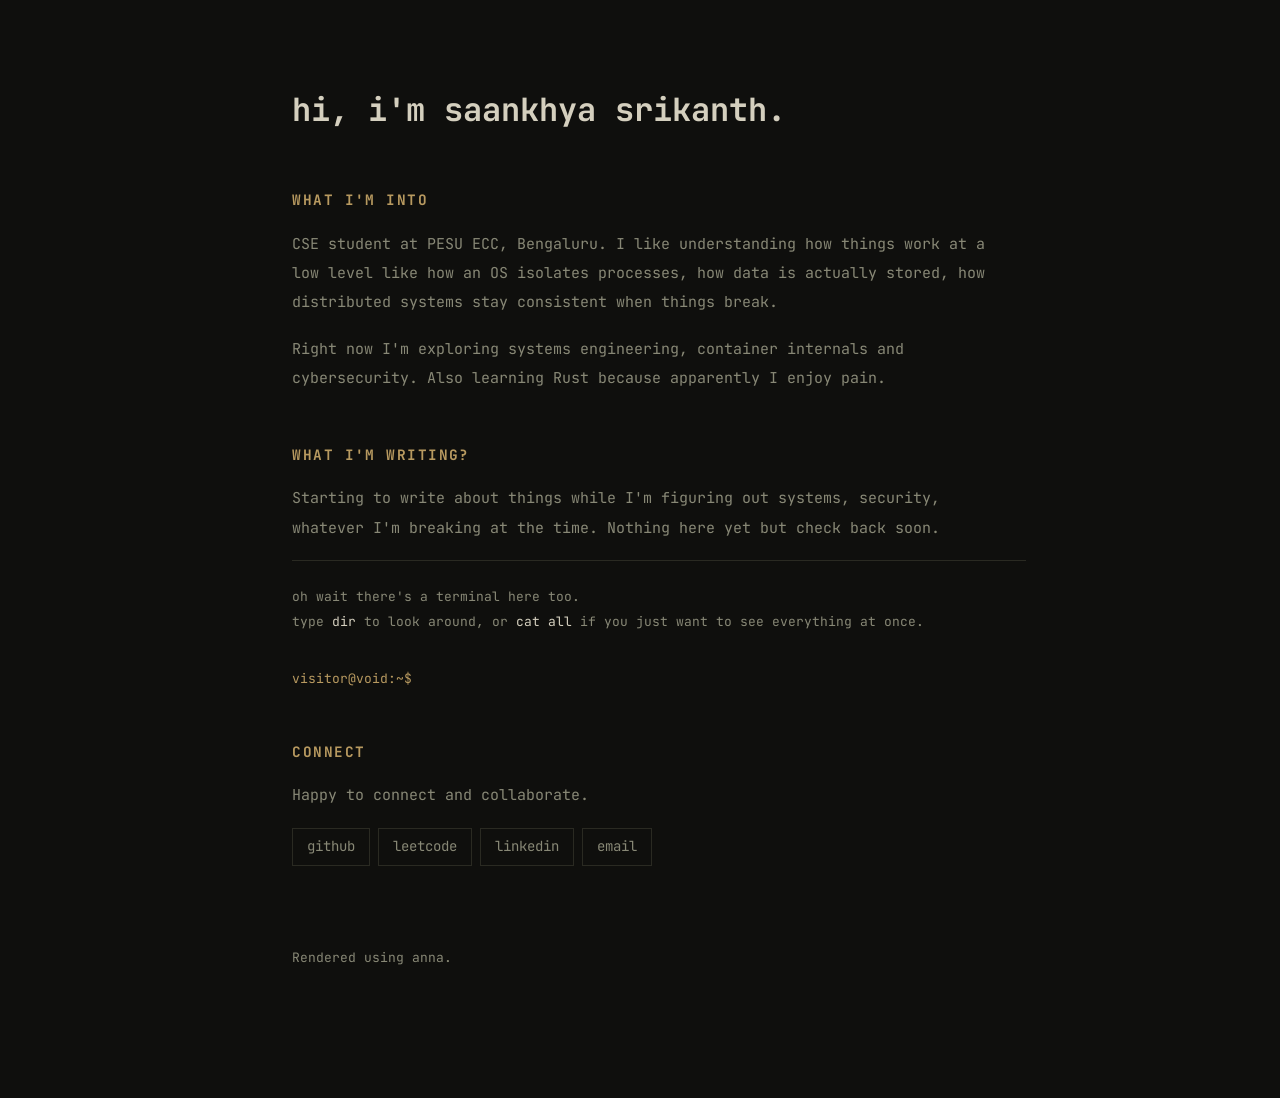
<file: index.html>
<!doctype html>
<html lang="en">
<head>
<meta charset="UTF-8"/>
<meta name="viewport" content="width=device-width, initial-scale=1.0"/>
<title>saankhya srikanth</title>
<meta name="description" content="CSE student at PESU ECC exploring systems engineering, distributed systems, and cybersecurity."/>
<link rel="preconnect" href="https://fonts.googleapis.com"/>
<link rel="preconnect" href="https://fonts.gstatic.com" crossorigin/>
<link href="https://fonts.googleapis.com/css2?family=JetBrains+Mono:ital,wght@0,300;0,400;0,700;1,300&display=swap" rel="stylesheet"/>
<style>
*{box-sizing:border-box;margin:0;padding:0}
:root{--bg:#0f0f0d;--fg:#d4cfbe;--muted:#888876;--dim:#2a2a22;--accent:#b89a60;--mono:"JetBrains Mono",monospace;}
html,body{background:var(--bg);color:var(--fg);font-family:var(--mono);font-size:16px;line-height:1.85;min-height:100vh}
#pg{max-width:900px;margin:0 auto;padding:5rem clamp(1.5rem, 5vw, 4rem) 8rem;padding-left:clamp(3rem, 8vw, 7rem)}
h1{font-size:2rem;font-weight:700;color:var(--fg);margin-bottom:1.8rem}
h2{font-size:.9rem;font-weight:700;color:var(--accent);margin:3rem 0 1rem;letter-spacing:.1em;text-transform:uppercase}
p{color:var(--muted);font-size:15px;line-height:1.95;margin-bottom:1.1rem;max-width:700px}
ul{list-style:none;margin-bottom:1rem}
ul li{color:var(--muted);font-size:14px;padding:.3rem 0;max-width:700px;line-height:1.8}
ul li::before{content:"-- ";color:var(--dim)}
ul li strong{color:var(--fg);font-weight:400}
hr{border:none;border-top:1px solid var(--dim);margin:0.5rem 0}
.links{display:flex;flex-wrap:wrap;gap:.5rem;margin-top:.5rem}
.lnk{color:var(--muted);text-decoration:none;font-size:14px;padding:5px 14px;border:1px solid var(--dim);transition:all .15s}
.lnk:hover{color:var(--fg);border-color:var(--muted)}
#term-wrap{padding-top:1rem}
#term-hint{font-size:13px;color:var(--muted);margin-bottom:2rem;line-height:1.9}
#term-hint span{color:var(--fg)}
#term-output{margin-bottom:1.2rem;min-height:0}
.irow{display:flex;align-items:center}
.pr{color:var(--accent);flex-shrink:0;margin-right:.5rem;font-size:13px;white-space:nowrap}
#cmd{background:transparent;border:none;outline:none;color:var(--fg);font-family:var(--mono);font-size:15px;flex:1;caret-color:var(--accent);-webkit-appearance:none;box-shadow:none}
.tree-row{display:flex;align-items:baseline;gap:.6rem;padding:.18rem 0;font-size:14px}
.br{color:var(--dim);user-select:none;flex-shrink:0}
.dn{color:var(--fg)}.fn{color:var(--muted)}.xn{color:var(--fg);font-style:italic}.nt{color:var(--muted);font-size:12px}
.sh{color:var(--accent);font-size:11px;letter-spacing:.1em;text-transform:uppercase;margin-bottom:1rem}
.proj-item{padding:.65rem 0;border-bottom:1px solid var(--dim)}
.proj-item:last-child{border-bottom:none}
.proj-top{display:flex;justify-content:space-between;gap:.5rem;margin-bottom:.3rem}
.pname{color:var(--fg);font-size:14px}.plang{color:var(--muted);font-size:12px}
.pdesc{color:var(--muted);font-size:13.5px;line-height:1.7}
.kv{display:grid;grid-template-columns:auto 1fr;gap:.5rem 2.5rem;font-size:14px}
.kk{color:var(--accent)}.kvv{color:var(--muted)}
.dump-sep{border:none;border-top:1px solid var(--dim);margin:2.5rem 0}
.dump-lbl{font-size:10px;letter-spacing:.12em;text-transform:uppercase;color:var(--muted);margin-bottom:1rem}
.dump-lbl em{color:var(--accent);font-style:normal}
.t-err{color:var(--muted);font-size:13px}.t-err span{color:var(--fg)}
.t-ok{color:var(--muted);font-size:13px;line-height:2.4}
.blog-soon{font-size:13px;color:var(--muted);font-style:italic}
</style>
</head>
<body>
<div id="pg">

  <h1>hi, i'm saankhya srikanth.</h1>
    <h2>what i'm into</h2>
  <p>CSE student at PESU ECC, Bengaluru. I like understanding how things work at a low level like how an OS isolates processes, how data is actually stored, how distributed systems stay consistent when things break.</p>
  <p>Right now I'm exploring systems engineering, container internals and cybersecurity. Also learning Rust because apparently I enjoy pain.</p>


  <h2>what i'm writing?</h2>
  <p>Starting to write about things while I'm figuring out  systems, security, whatever I'm breaking at the time. Nothing here yet but check back soon.</p>

 

  <hr>

  <div id="term-wrap">
    <div id="term-hint">oh wait there's a terminal here too.<br>type <span>dir</span> to look around, or <span>cat all</span> if you just want to see everything at once.</div>
    <div id="term-output"></div>
    <div class="irow">
      <span class="pr" id="pr">visitor@void:~$ </span>
      <input id="cmd" type="text" autocomplete="off" spellcheck="false">
    </div>
  </div>

   <h2>connect</h2>
  <p>Happy to connect and collaborate.</p>
  <div class="links">
    <a class="lnk" href="https://github.com/SaankLeo" target="_blank">github</a>
    <a class="lnk" href="https://leetcode.com/u/SaankLeo/" target="_blank">leetcode</a>
    <a class="lnk" href="https://www.linkedin.com/in/saankhya-srikanth-251b291b7/" target="_blank">linkedin</a>
    <a class="lnk" href="mailto:saankhyas18@gmail.com">email</a>
  </div>
<div style="margin-top:5rem;color:var(--muted);font-size:13px">
  Rendered using anna.
</div>
</div>
<script>
var P=[
  {n:"Mocker",l:"C / Go",d:"Container runtime from scratch &#8212; namespace isolation, cgroups, process containment. Grew out of Potato CPU, a custom x86-style emulator with registers, memory management, and a fetch-decode-execute pipeline."},
  {n:"RadFS",l:"AIEP",d:"FUSE-based userspace filesystem. Adaptive radix tree indexing for efficient path resolution. Prefix compression to cut memory overhead."},
  {n:"Frame",l:"founding team",d:"Node-based workflow editor for media generation pipelines. Orchestration systems, deployment automation, cloud infrastructure."},
  {n:"How I Met Your Password",l:"Flask + JS",d:"Local security dashboard &#8212; breach checks via Have I Been Pwned API, OSINT lookups, local port scanning. No cloud, no external storage."},
  {n:"Algorithm Optimization",l:"Python",d:"A* search and Q-learning for pathfinding and decision-making. Heuristic performance evaluation and time-space trade-off analysis."}
];

function projList(){
  var o='<div class="sh">projects</div>';
  for(var i=0;i<P.length;i++) o+='<div class="proj-item"><div class="proj-top"><span class="pname">'+P[i].n+'</span><span class="plang">'+P[i].l+'</span></div><div class="pdesc">'+P[i].d+'</div></div>';
  return o;
}

var PAGES={
  "~/dir":function(){
    return '<div class="tree-row"><span class="br">.</span></div>'+
    '<div class="tree-row"><span class="br">&#9500;&#9472;&#9472;</span><span class="dn">projects/</span></div>'+
    '<div class="tree-row"><span class="br">&#9474;&nbsp;&nbsp;&#9500;&#9472;&#9472;</span><span class="xn">Frame</span><span class="nt">&nbsp;founding team</span></div>'+
    '<div class="tree-row"><span class="br">&#9474;&nbsp;&nbsp;&#9500;&#9472;&#9472;</span><span class="fn">Mocker</span><span class="nt">&nbsp;container runtime</span></div>'+
    '<div class="tree-row"><span class="br">&#9474;&nbsp;&nbsp;&#9500;&#9472;&#9472;</span><span class="fn">RadFS</span><span class="nt">&nbsp;userspace filesystem</span></div>'+
    '<div class="tree-row"><span class="br">&#9474;&nbsp;&nbsp;&#9500;&#9472;&#9472;</span><span class="fn">How I Met Your Password</span><span class="nt">&nbsp;security</span></div>'+
    '<div class="tree-row"><span class="br">&#9474;&nbsp;&nbsp;&#9492;&#9472;&#9472;</span><span class="fn">Algorithm Optimization</span><span class="nt">&nbsp;A* &middot; Q-learning</span></div>'+
    '<div class="tree-row"><span class="br">&#9500;&#9472;&#9472;</span><span class="dn">skills/</span></div>'+
    '<div class="tree-row"><span class="br">&#9500;&#9472;&#9472;</span><span class="dn">blogs/</span></div>'+
    '<div class="tree-row"><span class="br">&#9492;&#9472;&#9472;</span><span class="fn">contact.md</span></div>';
  },
  "~/projects":projList,
  "~/projects/frame":function(){return '<div class="sh">Frame</div><div class="pdesc" style="font-size:13px;line-height:1.8">Node-based workflow editor for media generation and processing pipelines. Built orchestration systems connecting editor workflows, asset processing, and generation services. Deployment automation and cloud infrastructure setup.</div>';},
  "~/projects/mocker":function(){return '<div class="sh">Mocker</div><div class="pdesc" style="font-size:13px;line-height:1.8">Building a container runtime from scratch. Namespace isolation, cgroups, and process containment &#8212; understanding how Docker-style isolation actually works under the hood.<br><br>Grew out of Potato CPU, a custom x86-style emulator with registers, memory management, stack operations, and a fetch-decode-execute pipeline.</div>';},
  "~/projects/radfs":function(){return '<div class="sh">RadFS</div><div class="pdesc" style="font-size:13px;line-height:1.8">FUSE-based userspace filesystem implementing core VFS operations. Adaptive radix tree indexing for efficient path resolution. Prefix compression to reduce memory overhead. Built collaboratively as part of the AIEP program.</div>';},
  "~/projects/hibp":function(){return '<div class="sh">How I Met Your Password</div><div class="pdesc" style="font-size:13px;line-height:1.8">A lightweight local security dashboard. Password breach checks via the Have I Been Pwned API, OSINT lookups, and local port scanning. Runs entirely locally &#8212; no cloud dependencies, no external data storage.</div>';},
  "~/projects/algo":function(){return '<div class="sh">Algorithm Optimization</div><div class="pdesc" style="font-size:13px;line-height:1.8">A* search and Q-learning for pathfinding and decision-making. Heuristic performance evaluation and time-space trade-off analysis.</div>';},
  "~/skills":function(){
    return '<div class="sh">stack</div><div class="kv">'+
    '<span class="kk">languages</span><span class="kvv">C++ &middot; Python &middot; Go &middot; C &middot; C# &middot; SQL &middot; Rust (learning)</span>'+
    '<span class="kk">security</span><span class="kvv">OSINT &middot; reverse engineering &middot; vulnerability research</span>'+
    '<span class="kk">systems</span><span class="kvv">Linux &middot; memory management &middot; Docker &middot; networking</span>'+
    '<span class="kk">tools</span><span class="kvv">Git &middot; Linux CLI &middot; FastAPI &middot; Flask</span>'+
    '<span class="kk">clubs</span><span class="kvv">Layer 8 &middot; ACM PESU (webmaster) &middot; HSP &middot; QQC</span>'+
    '</div>';
  },
  "~/blogs":function(){return '<div class="sh">blogs</div><div class="blog-soon">nothing here yet &#8212; but soon.</div>';},
  "~/contact":function(){
    return '<div class="sh">contact</div><div class="links">'+
    '<a class="lnk" href="https://github.com/SaankLeo" target="_blank">github</a>'+
    '<a class="lnk" href="https://leetcode.com/u/SaankLeo/" target="_blank">leetcode</a>'+
    '<a class="lnk" href="https://www.linkedin.com/in/saankhya-srikanth-251b291b7/" target="_blank">linkedin</a>'+
    '<a class="lnk" href="mailto:saankhyas18@gmail.com">email</a>'+
    '</div>';
  }
};

function allPage(){
  return '<div style="margin-bottom:1.8rem"><div class="dump-lbl">&#8212; <em>whoami</em> &#8212;</div>'+
  '<div style="color:var(--fg);margin-bottom:.5rem">Saankhya Srikanth</div>'+
  '<div style="color:var(--muted);font-size:13px;line-height:1.9">CSE student at PESU ECC, Bengaluru.<br>Exploring systems engineering, distributed systems, and cybersecurity.<br>Into container internals, isolation primitives, and reliability at scale. Learning Rust.</div></div>'+
  '<div class="dump-sep"></div>'+
  '<div style="margin-bottom:1.8rem"><div class="dump-lbl">&#8212; <em>projects/</em> &#8212;</div>'+projList()+'</div>'+
  '<div class="dump-sep"></div>'+
  '<div style="margin-bottom:1.8rem"><div class="dump-lbl">&#8212; <em>skills/</em> &#8212;</div>'+
  '<div class="kv">'+
  '<span class="kk">languages</span><span class="kvv">C++ &middot; Python &middot; Go &middot; C &middot; C# &middot; SQL &middot; Rust (learning)</span>'+
  '<span class="kk">security</span><span class="kvv">OSINT &middot; reverse engineering &middot; vulnerability research</span>'+
  '<span class="kk">systems</span><span class="kvv">Linux &middot; memory management &middot; Docker &middot; networking</span>'+
  '<span class="kk">tools</span><span class="kvv">Git &middot; Linux CLI &middot; FastAPI &middot; Flask</span>'+
  '<span class="kk">clubs</span><span class="kvv">Layer 8 &middot; ACM PESU (webmaster) &middot; HSP &middot; QQC</span>'+
  '</div></div>'+
  '<div class="dump-sep"></div>'+
  '<div style="margin-bottom:1.8rem"><div class="dump-lbl">&#8212; <em>blogs/</em> &#8212;</div><div class="blog-soon">nothing here yet &#8212; but soon.</div></div>'+
  '<div class="dump-sep"></div>'+
  '<div><div class="dump-lbl">&#8212; <em>contact.md</em> &#8212;</div>'+
  '<div class="links">'+
  '<a class="lnk" href="https://github.com/SaankLeo" target="_blank">github</a>'+
  '<a class="lnk" href="https://leetcode.com/u/SaankLeo/" target="_blank">leetcode</a>'+
  '<a class="lnk" href="https://www.linkedin.com/in/saankhya-srikanth-251b291b7/" target="_blank">linkedin</a>'+
  '<a class="lnk" href="mailto:saankhyas18@gmail.com">email</a>'+
  '</div></div>';
}

var MAP={
  "dir":"~/dir","ls":"~/dir",
  "cd projects":"~/projects","projects":"~/projects","cat projects":"~/projects",
  "cat frame":"~/projects/frame","cd projects/frame":"~/projects/frame",
  "cat mocker":"~/projects/mocker","cd projects/mocker":"~/projects/mocker",
  "cat radfs":"~/projects/radfs","cd projects/radfs":"~/projects/radfs",
  "cat hibp":"~/projects/hibp","cat how i met your password":"~/projects/hibp","cd projects/hibp":"~/projects/hibp",
  "cat algo":"~/projects/algo","cat algorithm optimization":"~/projects/algo","cd projects/algo":"~/projects/algo",
  "cd skills":"~/skills","cat skills":"~/skills",
  "cd blogs":"~/blogs","cat blogs":"~/blogs",
  "cat contact.md":"~/contact","cat contact":"~/contact","contact":"~/contact",
  "clear":"__clear__","cd ~":"__home__","cd":"__home__","cd ..":"__up__","..":"__up__"
};

var cur="~";
function getPrompt(){return "visitor@void:"+cur+"$ ";}
function set(h){document.getElementById("term-output").innerHTML=h;}

function go(to){
  if(!PAGES[to]){set('<div class="t-err">no such file: <span>'+to.replace("~/","")+'</span> &#8212; try <span>dir</span></div>');return;}
  cur=to;set(PAGES[to]());document.getElementById("pr").textContent=getPrompt();
}

var inp=document.getElementById("cmd");
inp.addEventListener("keydown",function(e){
  if(e.key!=="Enter")return;
  var v=inp.value.trim();inp.value="";
  if(!v)return;
  var low=v.toLowerCase().replace(/\s+/g," ").replace(/\/$/,"");
  if(low==="cat all"){cur="~";set(allPage());document.getElementById("pr").textContent=getPrompt();return;}
  if(low==="clear"){cur="~";set("");document.getElementById("pr").textContent=getPrompt();return;}
  if(low==="cd ~"||low==="cd"||low==="home"){cur="~";set("");document.getElementById("pr").textContent=getPrompt();return;}
  if(low==="cd .."||low===".."){var p=cur.split("/");cur=p.length>1?p.slice(0,-1).join("/"):"~";set("");document.getElementById("pr").textContent=getPrompt();return;}
  if(low==="help"){set('<div class="t-ok">dir &nbsp;&nbsp;&nbsp;&nbsp;&nbsp;&nbsp;&nbsp;&nbsp;&nbsp;&#8212; list files<br>cat all &nbsp;&nbsp;&nbsp;&nbsp;&#8212; view entire site<br>cd &lt;folder&gt; &#8212; go into folder<br>cat &lt;file&gt; &nbsp;&#8212; open a file<br>cd .. &nbsp;&nbsp;&nbsp;&nbsp;&nbsp;&nbsp;&#8212; go back</div>');return;}
  if(MAP[low]){go(MAP[low]);return;}
  var strip=low.replace(/^(cd |cat )/,"").replace(/\.md$/,"").replace(/\.cpp$/,"").replace(/\.py$/,"");
  if(PAGES["~/"+strip]){go("~/"+strip);return;}
  if(PAGES["~/projects/"+strip]){go("~/projects/"+strip);return;}
  set('<div class="t-err">command not found: <span>'+v+'</span> &#8212; type <span>help</span></div>');
});

document.getElementById("pg").addEventListener("click",function(e){if(!e.target.closest("a"))inp.focus();});
</script>
</body>
</html>
</file>
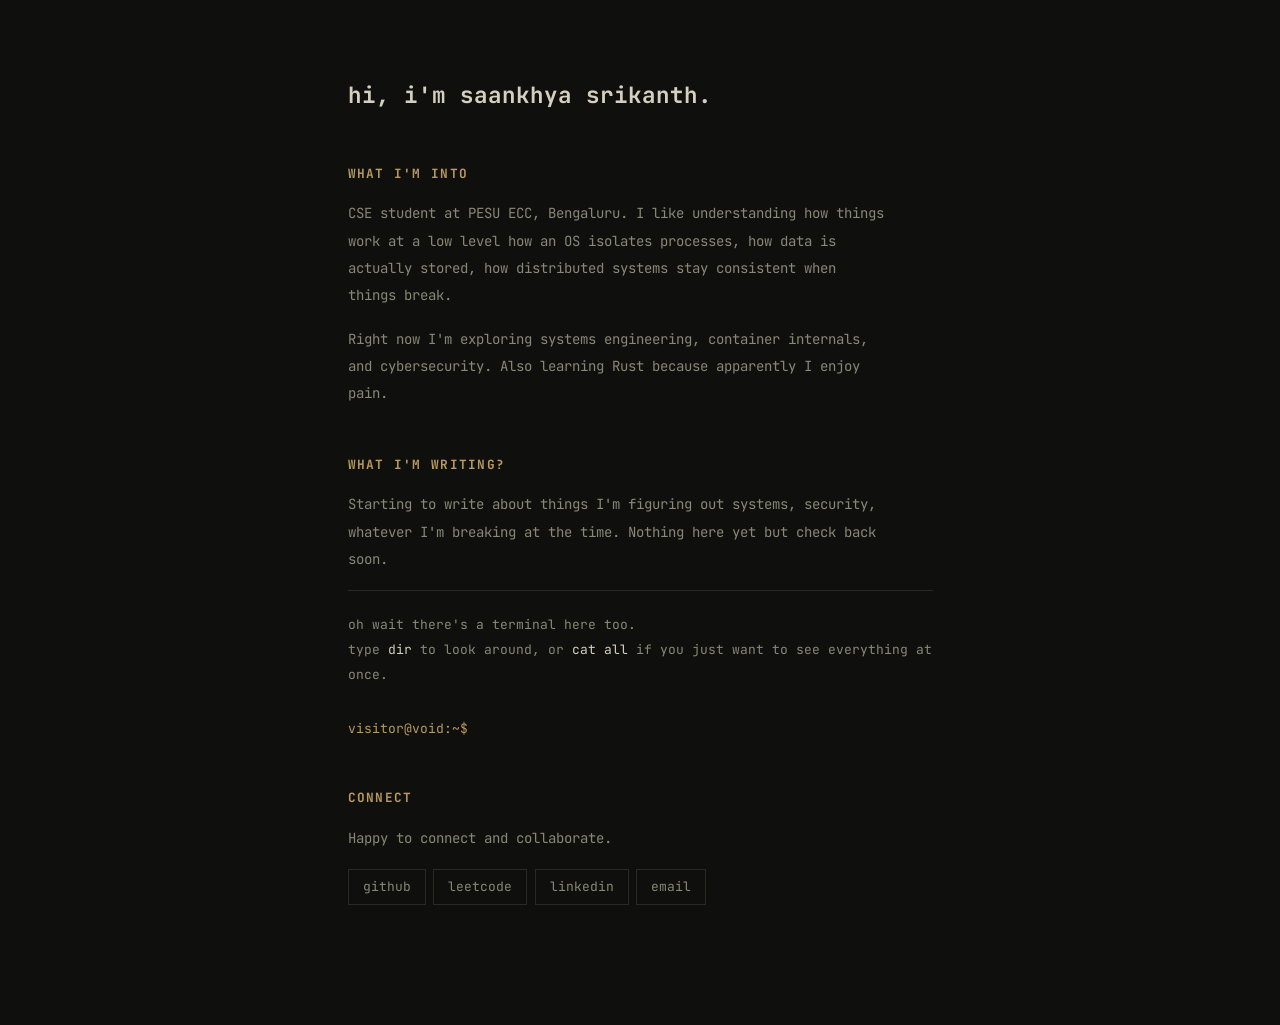
<file: public/index.html>
<!doctype html>
<html lang="en">
<head>
<meta charset="UTF-8"/>
<meta name="viewport" content="width=device-width, initial-scale=1.0"/>
<title>saankhya srikanth</title>
<meta name="description" content="CSE student at PESU ECC exploring systems engineering, distributed systems, and cybersecurity."/>
<link rel="preconnect" href="https://fonts.googleapis.com"/>
<link rel="preconnect" href="https://fonts.gstatic.com" crossorigin/>
<link href="https://fonts.googleapis.com/css2?family=JetBrains+Mono:ital,wght@0,300;0,400;0,700;1,300&display=swap" rel="stylesheet"/>
<style>
*{box-sizing:border-box;margin:0;padding:0}
:root{--bg:#0f0f0d;--fg:#d4cfbe;--muted:#888876;--dim:#2a2a22;--accent:#b89a60;--mono:"JetBrains Mono",monospace;}
html,body{background:var(--bg);color:var(--fg);font-family:var(--mono);font-size:15px;line-height:1.85;min-height:100vh}
#pg{max-width:660px;margin:0 auto;padding:5rem 2.5rem 8rem}
h1{font-size:1.5rem;font-weight:700;color:var(--fg);margin-bottom:1.8rem}
h2{font-size:.85rem;font-weight:700;color:var(--accent);margin:3rem 0 1rem;letter-spacing:.1em;text-transform:uppercase}
p{color:var(--muted);font-size:14px;line-height:1.95;margin-bottom:1.1rem;max-width:540px}
ul{list-style:none;margin-bottom:1rem}
ul li{color:var(--muted);font-size:14px;padding:.3rem 0;max-width:540px;line-height:1.8}
ul li::before{content:"-- ";color:var(--dim)}
ul li strong{color:var(--fg);font-weight:400}
hr{border:none;border-top:1px solid var(--dim);margin:0.5rem 0}
.links{display:flex;flex-wrap:wrap;gap:.5rem;margin-top:.5rem}
.lnk{color:var(--muted);text-decoration:none;font-size:13px;padding:5px 14px;border:1px solid var(--dim);transition:all .15s}
.lnk:hover{color:var(--fg);border-color:var(--muted)}
#term-wrap{padding-top:1rem}
#term-hint{font-size:13px;color:var(--muted);margin-bottom:2rem;line-height:1.9}
#term-hint span{color:var(--fg)}
#term-output{margin-bottom:1.2rem;min-height:0}
.irow{display:flex;align-items:center}
.pr{color:var(--accent);flex-shrink:0;margin-right:.5rem;font-size:13px;white-space:nowrap}
#cmd{background:transparent;border:none;outline:none;color:var(--fg);font-family:var(--mono);font-size:15px;flex:1;caret-color:var(--accent);-webkit-appearance:none;box-shadow:none}
.tree-row{display:flex;align-items:baseline;gap:.6rem;padding:.18rem 0;font-size:14px}
.br{color:var(--dim);user-select:none;flex-shrink:0}
.dn{color:var(--fg)}.fn{color:var(--muted)}.xn{color:var(--fg);font-style:italic}.nt{color:var(--muted);font-size:12px}
.sh{color:var(--accent);font-size:11px;letter-spacing:.1em;text-transform:uppercase;margin-bottom:1rem}
.proj-item{padding:.65rem 0;border-bottom:1px solid var(--dim)}
.proj-item:last-child{border-bottom:none}
.proj-top{display:flex;justify-content:space-between;gap:.5rem;margin-bottom:.3rem}
.pname{color:var(--fg);font-size:14px}.plang{color:var(--muted);font-size:12px}
.pdesc{color:var(--muted);font-size:12px;line-height:1.7}
.kv{display:grid;grid-template-columns:auto 1fr;gap:.5rem 2.5rem;font-size:13px}
.kk{color:var(--accent)}.kvv{color:var(--muted)}
.dump-sep{border:none;border-top:1px solid var(--dim);margin:2.5rem 0}
.dump-lbl{font-size:10px;letter-spacing:.12em;text-transform:uppercase;color:var(--muted);margin-bottom:1rem}
.dump-lbl em{color:var(--accent);font-style:normal}
.t-err{color:var(--muted);font-size:13px}.t-err span{color:var(--fg)}
.t-ok{color:var(--muted);font-size:13px;line-height:2.4}
.blog-soon{font-size:13px;color:var(--muted);font-style:italic}
</style>
</head>
<body>
<div id="pg">

  <h1>hi, i'm saankhya srikanth.</h1>
    <h2>what i'm into</h2>
  <p>CSE student at PESU ECC, Bengaluru. I like understanding how things work at a low level how an OS isolates processes, how data is actually stored, how distributed systems stay consistent when things break.</p>
  <p>Right now I'm exploring systems engineering, container internals, and cybersecurity. Also learning Rust because apparently I enjoy pain.</p>


  <h2>what i'm writing?</h2>
  <p>Starting to write about things I'm figuring out  systems, security, whatever I'm breaking at the time. Nothing here yet but check back soon.</p>

 

  <hr>

  <div id="term-wrap">
    <div id="term-hint">oh wait there's a terminal here too.<br>type <span>dir</span> to look around, or <span>cat all</span> if you just want to see everything at once.</div>
    <div id="term-output"></div>
    <div class="irow">
      <span class="pr" id="pr">visitor@void:~$ </span>
      <input id="cmd" type="text" autocomplete="off" spellcheck="false">
    </div>
  </div>

   <h2>connect</h2>
  <p>Happy to connect and collaborate.</p>
  <div class="links">
    <a class="lnk" href="https://github.com/SaankLeo" target="_blank">github</a>
    <a class="lnk" href="https://leetcode.com/u/SaankLeo/" target="_blank">leetcode</a>
    <a class="lnk" href="https://www.linkedin.com/in/saankhya-srikanth-251b291b7/" target="_blank">linkedin</a>
    <a class="lnk" href="mailto:saankhyas18@gmail.com">email</a>
  </div>

</div>
<script>
var P=[
  {n:"Mocker",l:"C / Go",d:"Container runtime from scratch &#8212; namespace isolation, cgroups, process containment. Grew out of Potato CPU, a custom x86-style emulator with registers, memory management, and a fetch-decode-execute pipeline."},
  {n:"RadFS",l:"AIEP",d:"FUSE-based userspace filesystem. Adaptive radix tree indexing for efficient path resolution. Prefix compression to cut memory overhead."},
  {n:"Frame",l:"founding team",d:"Node-based workflow editor for media generation pipelines. Orchestration systems, deployment automation, cloud infrastructure."},
  {n:"How I Met Your Password",l:"Flask + JS",d:"Local security dashboard &#8212; breach checks via Have I Been Pwned API, OSINT lookups, local port scanning. No cloud, no external storage."},
  {n:"Algorithm Optimization",l:"Python",d:"A* search and Q-learning for pathfinding and decision-making. Heuristic performance evaluation and time-space trade-off analysis."}
];

function projList(){
  var o='<div class="sh">projects</div>';
  for(var i=0;i<P.length;i++) o+='<div class="proj-item"><div class="proj-top"><span class="pname">'+P[i].n+'</span><span class="plang">'+P[i].l+'</span></div><div class="pdesc">'+P[i].d+'</div></div>';
  return o;
}

var PAGES={
  "~/dir":function(){
    return '<div class="tree-row"><span class="br">.</span></div>'+
    '<div class="tree-row"><span class="br">&#9500;&#9472;&#9472;</span><span class="dn">projects/</span></div>'+
    '<div class="tree-row"><span class="br">&#9474;&nbsp;&nbsp;&#9500;&#9472;&#9472;</span><span class="xn">Frame</span><span class="nt">&nbsp;founding team</span></div>'+
    '<div class="tree-row"><span class="br">&#9474;&nbsp;&nbsp;&#9500;&#9472;&#9472;</span><span class="fn">Mocker</span><span class="nt">&nbsp;container runtime</span></div>'+
    '<div class="tree-row"><span class="br">&#9474;&nbsp;&nbsp;&#9500;&#9472;&#9472;</span><span class="fn">RadFS</span><span class="nt">&nbsp;userspace filesystem</span></div>'+
    '<div class="tree-row"><span class="br">&#9474;&nbsp;&nbsp;&#9500;&#9472;&#9472;</span><span class="fn">How I Met Your Password</span><span class="nt">&nbsp;security</span></div>'+
    '<div class="tree-row"><span class="br">&#9474;&nbsp;&nbsp;&#9492;&#9472;&#9472;</span><span class="fn">Algorithm Optimization</span><span class="nt">&nbsp;A* &middot; Q-learning</span></div>'+
    '<div class="tree-row"><span class="br">&#9500;&#9472;&#9472;</span><span class="dn">skills/</span></div>'+
    '<div class="tree-row"><span class="br">&#9500;&#9472;&#9472;</span><span class="dn">blogs/</span></div>'+
    '<div class="tree-row"><span class="br">&#9492;&#9472;&#9472;</span><span class="fn">contact.md</span></div>';
  },
  "~/projects":projList,
  "~/projects/frame":function(){return '<div class="sh">Frame</div><div class="pdesc" style="font-size:13px;line-height:1.8">Node-based workflow editor for media generation and processing pipelines. Built orchestration systems connecting editor workflows, asset processing, and generation services. Deployment automation and cloud infrastructure setup.</div>';},
  "~/projects/mocker":function(){return '<div class="sh">Mocker</div><div class="pdesc" style="font-size:13px;line-height:1.8">Building a container runtime from scratch. Namespace isolation, cgroups, and process containment &#8212; understanding how Docker-style isolation actually works under the hood.<br><br>Grew out of Potato CPU, a custom x86-style emulator with registers, memory management, stack operations, and a fetch-decode-execute pipeline.</div>';},
  "~/projects/radfs":function(){return '<div class="sh">RadFS</div><div class="pdesc" style="font-size:13px;line-height:1.8">FUSE-based userspace filesystem implementing core VFS operations. Adaptive radix tree indexing for efficient path resolution. Prefix compression to reduce memory overhead. Built collaboratively as part of the AIEP program.</div>';},
  "~/projects/hibp":function(){return '<div class="sh">How I Met Your Password</div><div class="pdesc" style="font-size:13px;line-height:1.8">A lightweight local security dashboard. Password breach checks via the Have I Been Pwned API, OSINT lookups, and local port scanning. Runs entirely locally &#8212; no cloud dependencies, no external data storage.</div>';},
  "~/projects/algo":function(){return '<div class="sh">Algorithm Optimization</div><div class="pdesc" style="font-size:13px;line-height:1.8">A* search and Q-learning for pathfinding and decision-making. Heuristic performance evaluation and time-space trade-off analysis.</div>';},
  "~/skills":function(){
    return '<div class="sh">stack</div><div class="kv">'+
    '<span class="kk">languages</span><span class="kvv">C++ &middot; Python &middot; Go &middot; C &middot; C# &middot; SQL &middot; Rust (learning)</span>'+
    '<span class="kk">security</span><span class="kvv">OSINT &middot; reverse engineering &middot; vulnerability research</span>'+
    '<span class="kk">systems</span><span class="kvv">Linux &middot; memory management &middot; Docker &middot; networking</span>'+
    '<span class="kk">tools</span><span class="kvv">Git &middot; Linux CLI &middot; FastAPI &middot; Flask</span>'+
    '<span class="kk">clubs</span><span class="kvv">Layer 8 &middot; ACM PESU (webmaster) &middot; HSP &middot; QQC</span>'+
    '</div>';
  },
  "~/blogs":function(){return '<div class="sh">blogs</div><div class="blog-soon">nothing here yet &#8212; but soon.</div>';},
  "~/contact":function(){
    return '<div class="sh">contact</div><div class="links">'+
    '<a class="lnk" href="https://github.com/SaankLeo" target="_blank">github</a>'+
    '<a class="lnk" href="https://leetcode.com/u/SaankLeo/" target="_blank">leetcode</a>'+
    '<a class="lnk" href="https://www.linkedin.com/in/saankhya-srikanth-251b291b7/" target="_blank">linkedin</a>'+
    '<a class="lnk" href="mailto:saankhyas18@gmail.com">email</a>'+
    '</div>';
  }
};

function allPage(){
  return '<div style="margin-bottom:1.8rem"><div class="dump-lbl">&#8212; <em>whoami</em> &#8212;</div>'+
  '<div style="color:var(--fg);margin-bottom:.5rem">Saankhya Srikanth</div>'+
  '<div style="color:var(--muted);font-size:13px;line-height:1.9">CSE student at PESU ECC, Bengaluru.<br>Exploring systems engineering, distributed systems, and cybersecurity.<br>Into container internals, isolation primitives, and reliability at scale. Learning Rust.</div></div>'+
  '<div class="dump-sep"></div>'+
  '<div style="margin-bottom:1.8rem"><div class="dump-lbl">&#8212; <em>projects/</em> &#8212;</div>'+projList()+'</div>'+
  '<div class="dump-sep"></div>'+
  '<div style="margin-bottom:1.8rem"><div class="dump-lbl">&#8212; <em>skills/</em> &#8212;</div>'+
  '<div class="kv">'+
  '<span class="kk">languages</span><span class="kvv">C++ &middot; Python &middot; Go &middot; C &middot; C# &middot; SQL &middot; Rust (learning)</span>'+
  '<span class="kk">security</span><span class="kvv">OSINT &middot; reverse engineering &middot; vulnerability research</span>'+
  '<span class="kk">systems</span><span class="kvv">Linux &middot; memory management &middot; Docker &middot; networking</span>'+
  '<span class="kk">tools</span><span class="kvv">Git &middot; Linux CLI &middot; FastAPI &middot; Flask</span>'+
  '<span class="kk">clubs</span><span class="kvv">Layer 8 &middot; ACM PESU (webmaster) &middot; HSP &middot; QQC</span>'+
  '</div></div>'+
  '<div class="dump-sep"></div>'+
  '<div style="margin-bottom:1.8rem"><div class="dump-lbl">&#8212; <em>blogs/</em> &#8212;</div><div class="blog-soon">nothing here yet &#8212; but soon.</div></div>'+
  '<div class="dump-sep"></div>'+
  '<div><div class="dump-lbl">&#8212; <em>contact.md</em> &#8212;</div>'+
  '<div class="links">'+
  '<a class="lnk" href="https://github.com/SaankLeo" target="_blank">github</a>'+
  '<a class="lnk" href="https://leetcode.com/u/SaankLeo/" target="_blank">leetcode</a>'+
  '<a class="lnk" href="https://www.linkedin.com/in/saankhya-srikanth-251b291b7/" target="_blank">linkedin</a>'+
  '<a class="lnk" href="mailto:saankhyas18@gmail.com">email</a>'+
  '</div></div>';
}

var MAP={
  "dir":"~/dir","ls":"~/dir",
  "cd projects":"~/projects","projects":"~/projects","cat projects":"~/projects",
  "cat frame":"~/projects/frame","cd projects/frame":"~/projects/frame",
  "cat mocker":"~/projects/mocker","cd projects/mocker":"~/projects/mocker",
  "cat radfs":"~/projects/radfs","cd projects/radfs":"~/projects/radfs",
  "cat hibp":"~/projects/hibp","cat how i met your password":"~/projects/hibp","cd projects/hibp":"~/projects/hibp",
  "cat algo":"~/projects/algo","cat algorithm optimization":"~/projects/algo","cd projects/algo":"~/projects/algo",
  "cd skills":"~/skills","cat skills":"~/skills",
  "cd blogs":"~/blogs","cat blogs":"~/blogs",
  "cat contact.md":"~/contact","cat contact":"~/contact","contact":"~/contact",
  "clear":"__clear__","cd ~":"__home__","cd":"__home__","cd ..":"__up__","..":"__up__"
};

var cur="~";
function getPrompt(){return "visitor@void:"+cur+"$ ";}
function set(h){document.getElementById("term-output").innerHTML=h;}

function go(to){
  if(!PAGES[to]){set('<div class="t-err">no such file: <span>'+to.replace("~/","")+'</span> &#8212; try <span>dir</span></div>');return;}
  cur=to;set(PAGES[to]());document.getElementById("pr").textContent=getPrompt();
}

var inp=document.getElementById("cmd");
inp.addEventListener("keydown",function(e){
  if(e.key!=="Enter")return;
  var v=inp.value.trim();inp.value="";
  if(!v)return;
  var low=v.toLowerCase().replace(/\s+/g," ").replace(/\/$/,"");
  if(low==="cat all"){cur="~";set(allPage());document.getElementById("pr").textContent=getPrompt();return;}
  if(low==="clear"){cur="~";set("");document.getElementById("pr").textContent=getPrompt();return;}
  if(low==="cd ~"||low==="cd"||low==="home"){cur="~";set("");document.getElementById("pr").textContent=getPrompt();return;}
  if(low==="cd .."||low===".."){var p=cur.split("/");cur=p.length>1?p.slice(0,-1).join("/"):"~";set("");document.getElementById("pr").textContent=getPrompt();return;}
  if(low==="help"){set('<div class="t-ok">dir &nbsp;&nbsp;&nbsp;&nbsp;&nbsp;&nbsp;&nbsp;&nbsp;&nbsp;&#8212; list files<br>cat all &nbsp;&nbsp;&nbsp;&nbsp;&#8212; view entire site<br>cd &lt;folder&gt; &#8212; go into folder<br>cat &lt;file&gt; &nbsp;&#8212; open a file<br>cd .. &nbsp;&nbsp;&nbsp;&nbsp;&nbsp;&nbsp;&#8212; go back</div>');return;}
  if(MAP[low]){go(MAP[low]);return;}
  var strip=low.replace(/^(cd |cat )/,"").replace(/\.md$/,"").replace(/\.cpp$/,"").replace(/\.py$/,"");
  if(PAGES["~/"+strip]){go("~/"+strip);return;}
  if(PAGES["~/projects/"+strip]){go("~/projects/"+strip);return;}
  set('<div class="t-err">command not found: <span>'+v+'</span> &#8212; type <span>help</span></div>');
});

document.getElementById("pg").addEventListener("click",function(e){if(!e.target.closest("a"))inp.focus();});
</script>
</body>
</html>
</file>
